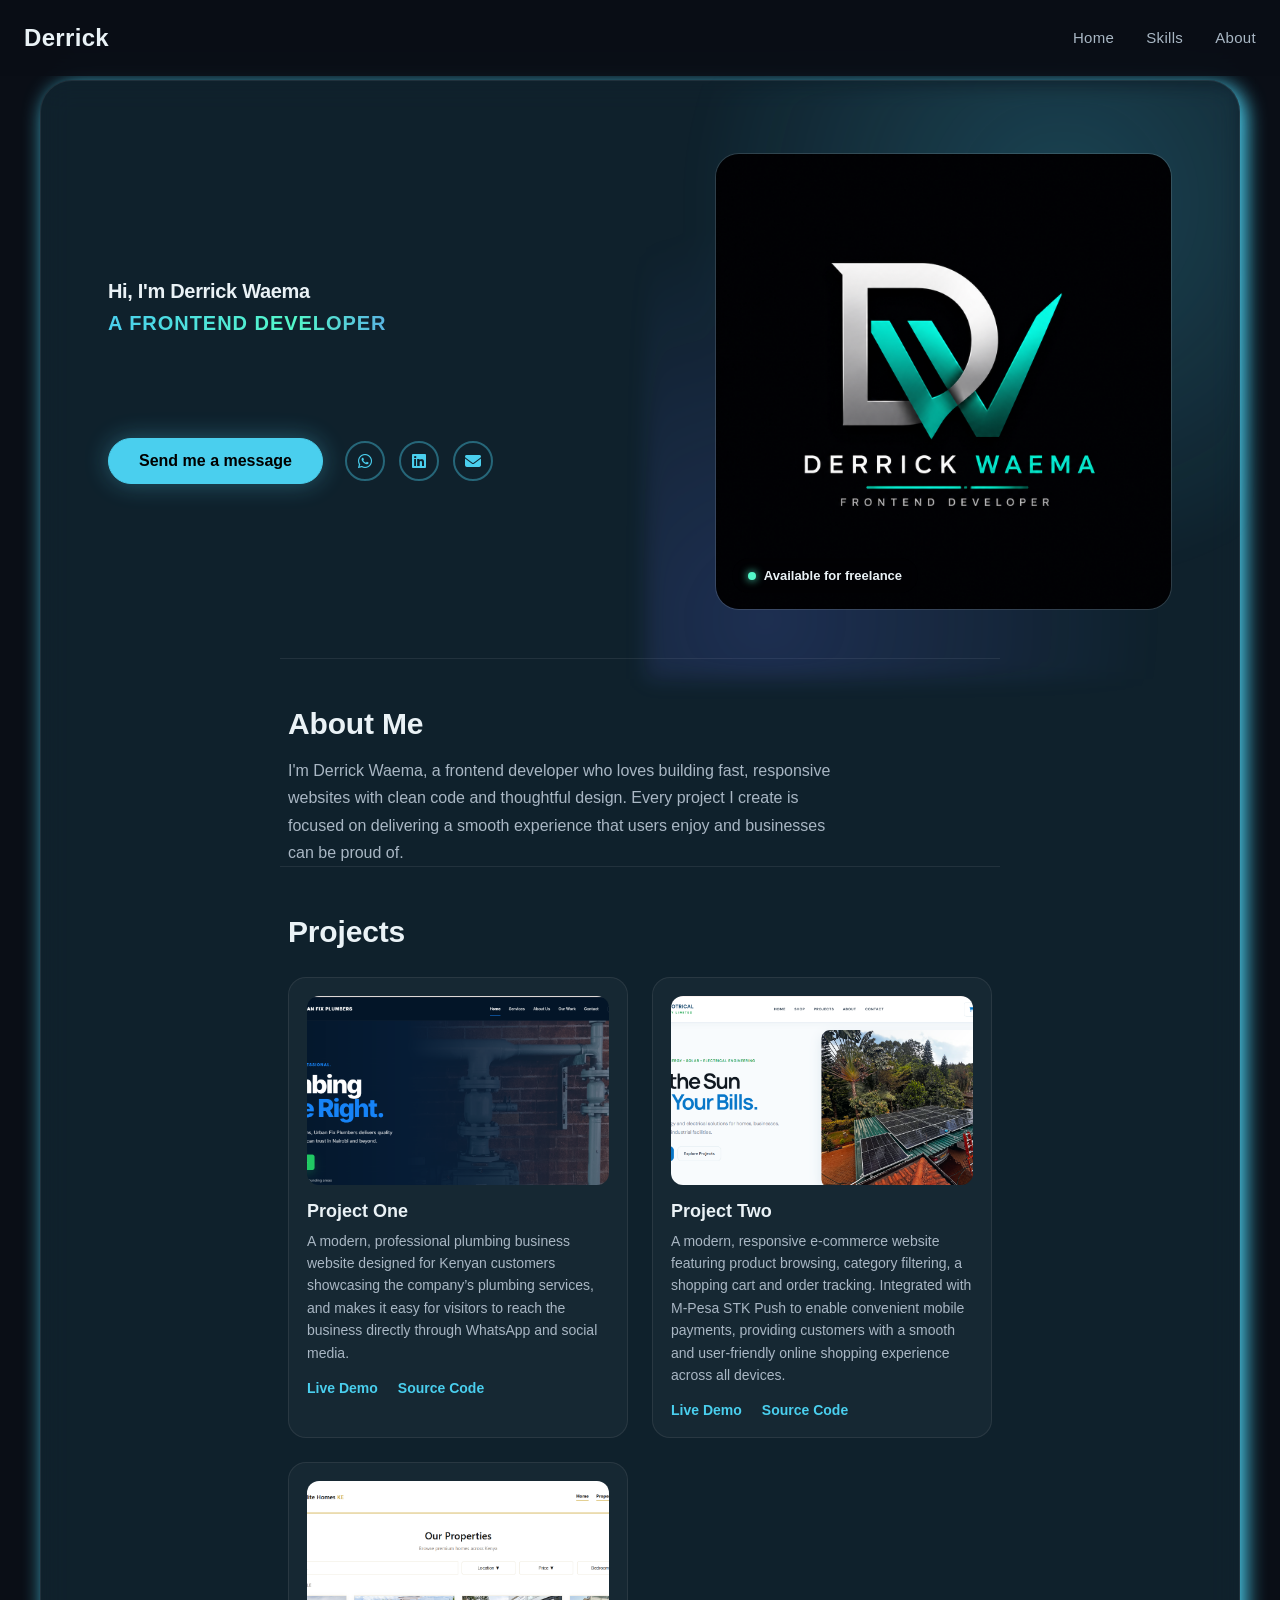
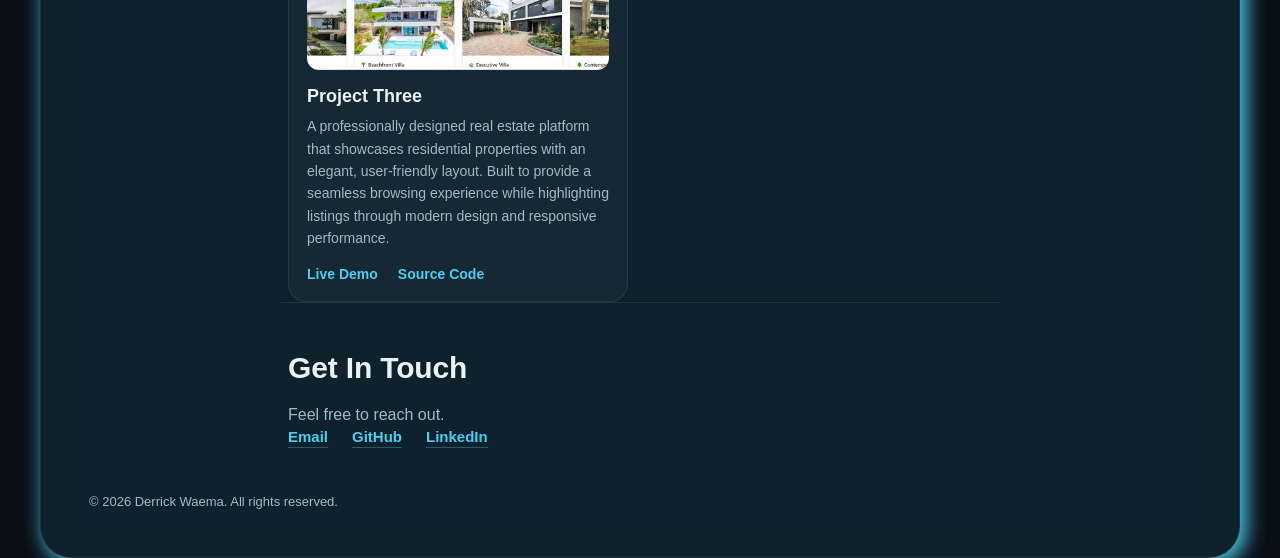
<file: index.html>
<!doctype html>
<html lang="en">
  <head>
    <meta charset="UTF-8" />
    <meta name="viewport" content="width=device-width, initial-scale=1.0" />
    <title>Derrick</title>
    <link rel="stylesheet" href="index.css" />
    <link
      rel="stylesheet"
      href="https://cdnjs.cloudflare.com/ajax/libs/font-awesome/6.7.2/css/all.min.css"
    />
  </head>
  <body>
    <video autoplay loop muted plays-inline class="back-video">
      <source src="gradient2.mp4" />
    </video>
    <header class="header">
      <nav>
        <div class="logo"><h4>Derrick</h4></div>
        <ul class="nav-links">
          <li><a href="index.html">Home</a></li>
          <li><a href="skills.html">Skills</a></li>
          <li><a href="about.html">About</a></li>
        </ul>
      </nav>
    </header>
    <section class="main-section">
      <section class="hero">
        <div class="hero-text">
          <h4>Hi, I'm Derrick Waema</h4>
          <h5>A FRONTEND DEVELOPER</h5>
          <p>
            <span class="line-1"
              >I design and build fast, modern, and responsive websites </span
            ><span class="line-2"
              >turn and ideas into beautiful digital experiences.</span
            >
          </p>

          <div class="social-icons">
            <a
              class="btn"
              href="https://wa.me/254796646674?text=Hello%20Derrick,%20I%20found%20your%20portfolio%20and%20would%20like%20to%20discuss%20a%20project."
              target="_blank"
            >
              Send me a message
            </a>

            <a
              class="social-icon"
              href="https://wa.me/254796646674"
              target="_blank"
            >
              <i class="fa-brands fa-whatsapp"></i>
            </a>

            <a
              class="social-icon"
              href="https://www.linkedin.com/in/waema-derrick-641452377/"
            >
              <i class="fa-brands fa-linkedin"></i>
            </a>

            <a class="social-icon" href="mailto:waemaderrick@gmail.com">
              <i class="fa-solid fa-envelope"></i>
            </a>
          </div>
        </div>
        <div class="hero-image">
          <div class="hero-image-frame">
            <img src="profile-photo.png" alt="Derrick Waema" />
            <div class="hero-badge">
              <span class="badge-dot"></span>
              Available for freelance
            </div>
          </div>
        </div>
      </section>

      <section id="about" class="about">
        <h2>About Me</h2>
        <p>
          I'm Derrick Waema, a frontend developer who loves building fast,
          responsive websites with clean code and thoughtful design. Every
          project I create is focused on delivering a smooth experience that
          users enjoy and businesses can be proud of.
        </p>
      </section>

      <section id="projects" class="projects">
        <h2>Projects</h2>

        <div class="project-list">
          <article class="project-card">
            <img src="urban-plumbers.png" alt="Project 1 screenshot" />
            <h3>Project One</h3>
            <p>
              A modern, professional plumbing business website designed for
              Kenyan customers showcasing the company’s plumbing services, and
              makes it easy for visitors to reach the business directly through
              WhatsApp and social media.
            </p>
            <div class="project-links">
              <a href="https://urbanfixplumbers5.netlify.app">Live Demo</a>
              <a href="https://github.com/Derrick692/urban-fix-plumbers.git"
                >Source Code</a
              >
            </div>
          </article>

          <article class="project-card">
            <img src="jaymotrical2.png" alt="Project 2 screenshot" />
            <h3>Project Two</h3>
            <p>
              A modern, responsive e-commerce website featuring product
              browsing, category filtering, a shopping cart and order tracking.
              Integrated with M-Pesa STK Push to enable convenient mobile
              payments, providing customers with a smooth and user-friendly
              online shopping experience across all devices.
            </p>
            <div class="project-links">
              <a
                href="https://jaymotricalgreenenergy.netlify.app"
                target="_blank"
                >Live Demo</a
              >
              <a
                href="https://github.com/Derrick692/jaymotricalgreenenergy.git"
                target="_blank"
                >Source Code</a
              >
            </div>
          </article>

          <article class="project-card">
            <img src="real-estate.png" alt="Project 3 screenshot" />
            <h3>Project Three</h3>
            <p>
              A professionally designed real estate platform that showcases
              residential properties with an elegant, user-friendly layout.
              Built to provide a seamless browsing experience while highlighting
              listings through modern design and responsive performance.
            </p>
            <div class="project-links">
              <a href="https://elitehomeske.netlify.app" target="_blank"
                >Live Demo</a
              >
              <a
                href="https://github.com/Derrick692/elitehomeske.git"
                target="_blank"
                >Source Code</a
              >
            </div>
          </article>
        </div>
      </section>

      <section id="contact" class="contact">
        <h2>Get In Touch</h2>
        <p>Feel free to reach out.</p>
        <ul class="contact-links">
          <li>
            <a href="mailto:waemaderrick@gmail.com?subject=Portfolio%20Inquiry"
              >Email</a
            >
          </li>
          <li>
            <a href="https://github.com/Derrick692" target="_blank">GitHub</a>
          </li>
          <li>
            <a href="https://linkedin.com/in/waema-derrick" target="_blank"
              >LinkedIn</a
            >
          </li>
        </ul>
      </section>

      <footer class="footer">
        <p>&copy; 2026 Derrick Waema. All rights reserved.</p>
      </footer>
    </section>
  </body>
</html>
</file>
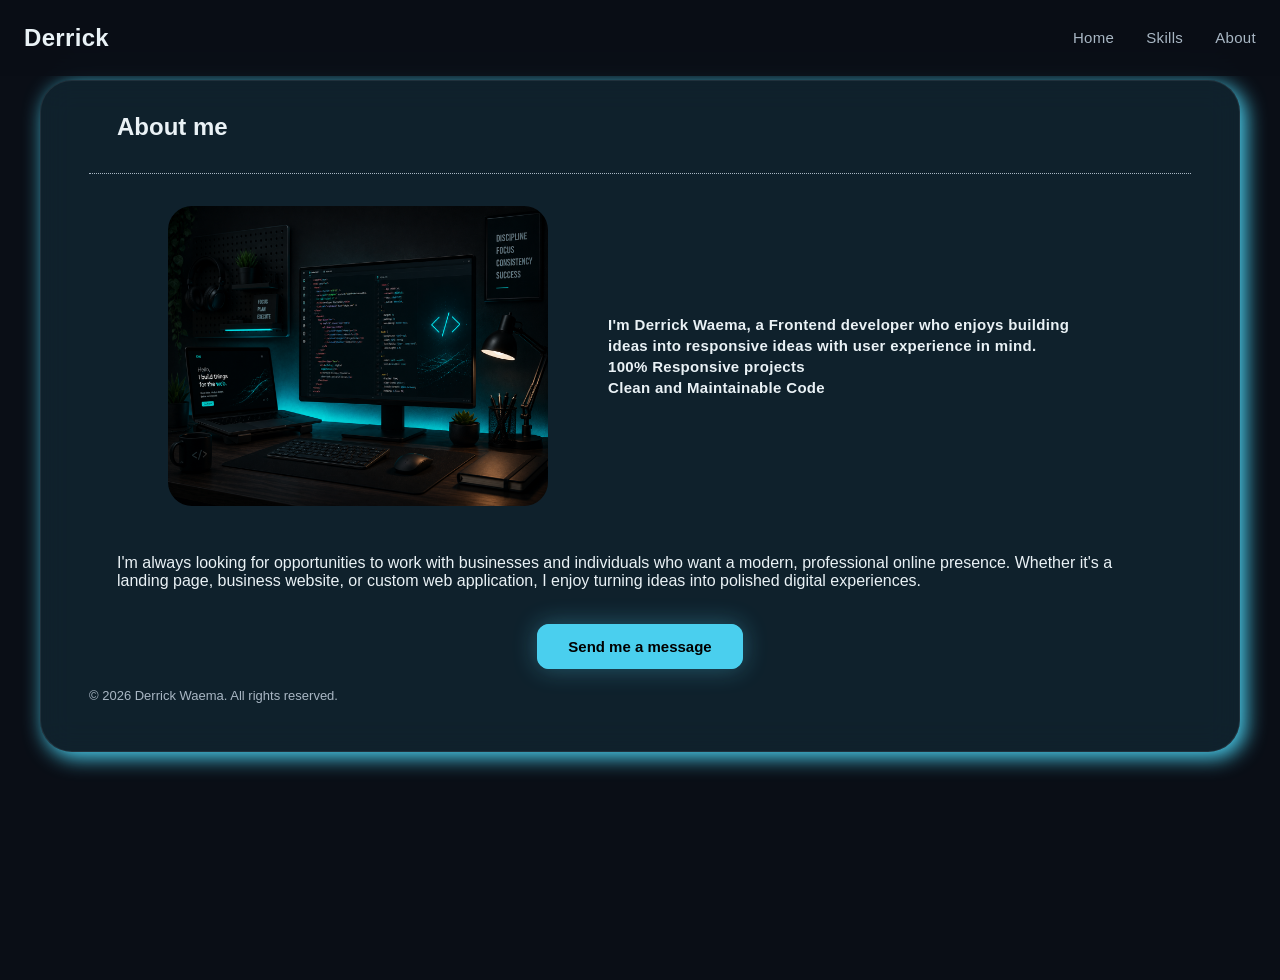
<file: about.html>
<!DOCTYPE html>
<html lang="en">
<head>
  <meta charset="UTF-8">
  <meta name="viewport" content="width=device-width, initial-scale=1.0">
  
  <title>Document</title>
  <link rel="stylesheet" href="about.css">
</head>
<body>
  <video autoplay loop muted plays-inline class="back-video">
    <source src="gradient2.mp4">
  </video>
     <header>
    <nav>
      <div class="logo"><h4>Derrick</h4></div>
      <ul class="nav-links">
        <li><a href="index.html">Home</a></li>
        <li><a href="skills.html">Skills</a></li>
        <li><a href="about.html">About</a></li>
       
      </ul>
    </nav>
  </header>
  <section class="main-section">

    <div class="about-me">
    <h2>About me</h2>
  </div>
  <div class="hero-section">
    
    <div class="hero-image">
      <img src="about-photo.png" alt="Derrick">
    </div>
    <div class="hero-text">
      <p>I'm Derrick Waema, a Frontend developer who enjoys building ideas into responsive ideas with user experience in mind.</p>
      <p>100% Responsive projects</p>
      <p>Clean and Maintainable Code</p>
    </div>
  </div>
    <div class="clients-section">
      <p>
      I'm always looking for opportunities to work with businesses and individuals who want a modern, professional online presence. Whether it's a landing page, business website, or custom web application, I enjoy turning ideas into polished digital experiences.
    </p>
    </div>
    
    <div class="send-message-button">
  <a href="https://wa.me/254796646674?text=Hello%20Derrick,%20I%20found%20your%20portfolio%20and%20would%20like%20to%20discuss%20a%20project." target="_blank">
    Send me a message
  </a>
</div>
      
   
  </div>
   <footer class="footer">
    <p>&copy; 2026 Derrick Waema. All rights reserved.</p>
  </footer>
  </section>
</body>
</html>
</file>
<file: index.css>
*{
  margin: 0;
  padding: 0;
  box-sizing: border-box;
  font-family: Arial, Helvetica, sans-serif;
}
:root{
  --cyan: #4acfee;
  --mint: #53f8c9;
  --violet: #6070fd;
  --ink: #0a0e16;
  --panel: #4ad0ee1a;
  --text: #eaf2f6;
  --text-dim: #a9b7c4;
  --font-display: "Space Grotesk", "Arial", sans-serif;
  --font-body: "Inter", "Helvetica", sans-serif;
}
html{
  scroll-behavior: smooth;

}
body{
  position: relative;
  height: 100vh;
  width: 100%;
  background-color: var(--ink);
  font-family: var(--font-body);
  color: var(--text);

}
.back-video{
  position: fixed;
  right: 0;
  bottom: 0;
  z-index: -1;
}
.main-section{
  width: min(100%, 1200px);
  margin: 24px auto;
  margin-top: 80px;
  padding: 0 clamp(1.25rem, 4vw, 3rem) 3rem;
  background-color: var(--panel);
  backdrop-filter: blur(16px);
  border: 1px solid #ffffff14;
  border-radius: 32px;
  box-shadow: 5px 5px 20px 1px #4acfee;
}
header{
  position: fixed;
  top: 0;
  z-index: 1000;
  width: 100%;
  background: rgba(10,14,22,.75);
  backdrop-filter: blur(16px);
  margin: 0 auto;
  
}
nav{
  display: flex;
  justify-content: space-between;
  align-items: center;
  padding: 24px ;

}
.logo h4{
  color: var(--text);
  font-family: var(--font-display);
  font-size: 24px;
  font-weight: 700;
  letter-spacing: 0.02rem;
}
.nav-links {
  display: flex;
  list-style: none;
  gap: 32px;

}
.nav-links a{
  position: relative;
  color: var(--text-dim);
  text-decoration: none;
  font-size: 15px;
  font-weight: 500;
  letter-spacing: 0.02rem;
  transition: 0.3s;
  transition: color 0.35s ease;
}
.nav-links a::after{
  content: "";
  position: absolute;
  left: 0;
  width: 0;
  bottom: -6px;
  height: 1px;
  background: var(--cyan);
  transition: width 0.25s ease;
}
.nav-links a:hover{
  color:var(--text);
}
.nav-links a:hover::after{
  width: 100%;
}
.hero{
  display: flex;
  align-items: stretch;
  max-width: 1080px;
  margin: 0 auto;
  gap: clamp(1.5rem, 4vw, 3rem);
  padding: clamp(2rem, 6vw, 4.5rem) 0.5rem 3rem;
  color: var(--text);
}
.hero-text{
  flex: 1.1;
  display: flex;
  flex-direction: column;
  align-items: flex-start;
  justify-content: center;
}
.hero-image{
  position: relative;
  flex: 0.9;
  border-radius: 24px;
  isolation: isolate;
}
.hero-image::before{
  content: "";
  position: absolute;
  inset: -15%;
  background: radial-gradient(circle at 70% 20%, #4acfee33, transparent 60%),
  radial-gradient(circle at 20% 90%, #6070fd2e, transparent 55%);
  z-index: -1;
  filter: blur(10px);
}
.hero-image-frame{
  position: relative;
  height: 100%;
  border-radius: 24px;
  overflow: hidden;
  border: 1px solid #ffffff1a;
  background: #ffffff08;
}
.hero-image-frame img{
  height: 100%;
  width: 100%;
  object-fit: cover;
  display: block;
}
.hero-badge{
  position: absolute;
  left: 16px;
  bottom: 16px;
  display: flex;
  align-items: center;
  gap: 8px;
  padding: 10px 16px;
  border-radius: 999px;
  backdrop-filter: blur(8px);
  font-size: 13px;
  font-weight: 600;
  color: var(--text);
}
.badge-dot{
  height: 8px;
  width: 8px;
  border-radius: 50%;
  background: var(--mint);
  box-shadow: 0 0 8px var(--mint);
}
@media(max-width: 780px){
  .hero{
    flex-direction: column;
  }
  .hero-image::before{
    inset: -3%
  }
}
.hero h4{
  font-family: var(--font-display);
  font-size: clamp(16px, 2.4vw, 20px);
  font-weight: 700;
  margin: 0 0 10px;
  letter-spacing: -0.02rem;
  line-height: 1.1;
}
.hero h5{
  font-family: var(--font-display);
  font-size: clamp(16px, 2.4vw, 20px);
  font-weight: 600;
  letter-spacing: 0.06rem;
  margin: 0 0 20px;

  background: linear-gradient(to right, #4acfee, #53f8c9, #6070fd, #4acfee);
  background-size: 200%;
  background-clip: text;
  -webkit-background-clip: text;
  -webkit-text-fill-color: transparent;
  animation: animate-gradient 2.5s linear infinite;
}

.hero p{
  max-width: 460px;
  font-size: 16px;
  line-height: 1.6;
  color: var(--text-dim);
  margin-bottom: 32px;
}
.hero span{
  display: block;
  overflow: hidden;
  white-space: nowrap;
}
.line-1{
  width: 0%;
  animation: typing 1.5s steps(77) forwards;
}
.line-2{
  width: 0%;
  animation: typing 1s steps(28)forwards;
  animation-delay: 1.5s;
}
.btn{
  text-decoration: none;
  padding: 13px 30px;
  background-color:var(--cyan);
  border: 1px solid var(--cyan);
  border-radius: 999px;
  box-shadow: 0 0 24px #4acfee55;
  font-size: 16px;
  font-weight: 700;
  color: black;
  cursor: pointer;
  margin-right: 15px;
  transition: transform 0.2s ease, box-shadow 0.25s ease, background 0.2s ease, background-color 0.25s ease, color 0.25s ease;
  display: flex;
  flex-direction: row;
}
.btn:hover{
  background-color: transparent;
  box-shadow: none;
  color: var(--cyan);
  transform: translateY(-4px);
}
.social-icons{
  display: flex;
  align-items: center;
}
.social-icons i{

  list-style: none;
  
}
.social-icon {
  display: inline-flex;
  align-items: center;
  justify-content: center;
  padding: 8px;
  width: 40px;
  height: 40px;
  border: 2px solid #4acfee66;
  border-radius: 50%;
  font-size: 16px;
  color: var(--cyan);
  text-decoration: none;
  margin: 0 7px;
  transition: 0.3s ease;

}

.social-icon:hover{
  background-color: #4acfee;
  color: black;
  box-shadow: 0 0 10px #4acfee88;
  transform: translateY(-3px);
}

.about,
.projects,
.contact{
  max-width: 720px;
  margin: 0 auto;
  padding: 3rem 0.5rem 0;
  border-top: 1px solid #ffffff14;
}
.about h2,
.projects h2,
.contact h2{
  font-family: var(--font-display);
  font-size: clamp(24px, 3.5vw, 30px);
  font-weight: 700;
  letter-spacing: -0.01rem;
  color: var(--text);
  margin-bottom: 16px;
}
.about p,
.contact > p{
  color: var(--text-dim);
  font-size: 16px;
  line-height: 1.7;
  max-width: 560px;
}
.project-list{
  display: grid;
  grid-template-columns: repeat(auto-fit, minmax(260px, 1fr));
  gap: 24px;
  margin-top: 28px;
}
.project-card{
  background: #ffffff08;
  border: 1px solid #ffffff14;
  border-radius: 18px;
  padding: 18px;
  transition: 0.25s ease;
}
.project-card:hover{
  transform: translateY(-4px);
  border-color: #4acfee55;
  box-shadow: 0 12px 32px #00000040;
}
.project-card img{
  width: 100%;
  aspect-ratio: 16/10;
  object-fit: cover;
  border-radius: 12px;
  background: #0000002a;
  margin-bottom: 16px;
  display: block;
}
.project-card h3{
  font-size: 18px;
  font-family: var(--font-display);
  font-weight: 600;
  color: var(--text);
  margin-bottom: 8px;
}
.project-card p{
  font-size: 14px;
  color: var(--text-dim);
  line-height: 1.6;
  margin-bottom: 16px;
}
.project-links{
  display: flex;
  gap: 20px;
}
.project-links a{
  font-size: 14px;
  font-weight: 600;
  color: var(--cyan);
  text-decoration: none;
  border-bottom: 1px solid transparent;
  transition:  0.2s ease;
}
.project-links a:hover{
  border-bottom: 1px solid var(--cyan);
}
.coming-soon {
  display: flex;
  gap: 22px;
}
.coming-soon p{
  font-size: 10px;
}
.contact-links{
  list-style: none;
  display: flex;
  gap: 24px;
  margin-top: 20p;
  padding-bottom: 3rem;
}
.contact-links a{
  color: var(--cyan);
  font-size: 15px;
  font-weight: 600;
  text-decoration: none;
  border-bottom: 1px solid #4acfee55;
  padding-bottom: 2px;
  transition: 0.2 ease;
}
.contact-links a:hover{
  color: var(--mint);
  border-color: var(--mint);
}
.footer p{
  font-size: 13px;
  color: var(--text-dim);
}


@media (max-width: 780px){

  body{
    min-height: 100vh;
    overflow-x: hidden;
  }

  header{
    position: fixed;
    top: 0;
    left: 0;
  }

  nav{
    padding: 18px 20px;
  }

  .logo h4{
    font-size: 21px;
  }

  .nav-links{
    gap: 18px;
  }

  .nav-links a{
    font-size: 13px;
  }

  .main-section{
    width: calc(100% - 20px);
    margin: 68px auto 15px;
    padding: 0 18px 2rem;
    border-radius: 22px;
    box-shadow: 0 0 18px #4acfee55;
  }


  .hero{
    flex-direction: column;
    gap: 30px;
    padding: 2.5rem 0 2rem;
  }

  .hero-text{
    width: 100%;
    align-items: flex-start;
  }

  .hero h4{
    font-size: 17px;
    margin-bottom: 9px;
  }

  .hero h5{
    font-size: 16px;
    margin-bottom: 17px;
  }

  .hero p{
    width: 100%;
    max-width: 100%;
    font-size: 14px;
    line-height: 1.6;
    margin-bottom: 24px;
  }

  /* Don't force the typing text to stay on one line */
  .hero span{
    white-space: normal;
    overflow: visible;
  }

  .line-1,
  .line-2{
    width: 100%;
    animation: none;
  }

  .line-2{
    margin-top: 3px;
  }


  /* Button + social icons */
  .social-icons{
    width: 100%;
    display: flex;
    align-items: center;
    flex-wrap: wrap;
    gap: 8px;
  }

  .btn{
    padding: 12px 20px;
    margin-right: 4px;
    font-size: 14px;
    white-space: nowrap;
  }

  .social-icon{
    width: 38px;
    height: 38px;
    margin: 0 2px;
    padding: 7px;
    font-size: 15px;
  }


  /* Hero image */
  .hero-image{
    width: 100%;
    height: 360px;
    flex: none;
    border-radius: 20px;
  }

  .hero-image-frame{
    height: 100%;
    border-radius: 20px;
  }

  .hero-image-frame img{
    object-fit: cover;
    object-position: center;
  }

  .hero-image::before{
    inset: -5%;
  }

  .hero-badge{
    left: 12px;
    bottom: 12px;
    padding: 9px 13px;
    font-size: 12px;
  }


  /* Sections */
  .about,
  .projects,
  .contact{
    width: 100%;
    max-width: 100%;
    padding: 2.2rem 0 0;
  }

  .about h2,
  .projects h2,
  .contact h2{
    font-size: 24px;
    margin-bottom: 12px;
  }

  .about p,
  .contact > p{
    font-size: 14px;
    line-height: 1.7;
  }


  /* Projects */
  .project-list{
    grid-template-columns: 1fr;
    gap: 18px;
    margin-top: 22px;
  }

  .project-card{
    padding: 14px;
    border-radius: 16px;
  }

  .project-card img{
    aspect-ratio: 16 / 10;
    margin-bottom: 13px;
    border-radius: 10px;
  }

  .project-card h3{
    font-size: 17px;
    margin-bottom: 7px;
  }

  .project-card p{
    font-size: 13px;
    line-height: 1.6;
    margin-bottom: 14px;
  }

  .project-links{
    gap: 18px;
  }

  .project-links a{
    font-size: 13px;
  }


  /* Contact */
  .contact-links{
    gap: 18px;
    margin-top: 18px;
    padding-bottom: 2.2rem;
    flex-wrap: wrap;
  }

  .contact-links a{
    font-size: 14px;
  }


  /* Footer */
  .footer{
    padding-bottom: 10px;
  }

  .footer p{
    font-size: 11px;
    text-align: center;
  }
}


/* =========================
   VERY SMALL PHONES
   ========================= */

@media (max-width: 420px){

  nav{
    padding: 16px 15px;
  }

  .nav-links{
    gap: 13px;
  }

  .nav-links a{
    font-size: 12px;
  }

  .logo h4{
    font-size: 20px;
  }

  .main-section{
    width: calc(100% - 14px);
    padding-left: 15px;
    padding-right: 15px;
    border-radius: 20px;
  }

  .hero{
    padding-top: 2rem;
    gap: 25px;
  }

  .hero h4{
    font-size: 16px;
  }

  .hero h5{
    font-size: 14px;
  }

  .hero p{
    font-size: 13px;
  }

  .social-icons{
    gap: 6px;
  }

  .btn{
    padding: 11px 16px;
    font-size: 13px;
  }

  .social-icon{
    width: 36px;
    height: 36px;
  }

  .hero-image{
    height: 300px;
  }

  .hero-badge{
    font-size: 11px;
  }

  .about h2,
  .projects h2,
  .contact h2{
    font-size: 22px;
  }
}
</file>
<file: about.css>
*{
  margin: 0;
  padding: 0;
  box-sizing: border-box;
  font-family: Arial, Helvetica, sans-serif;
}
:root{
  --cyan: #4acfee;
  --mint: #53f8c9;
  --violet: #6070fd;
  --ink: #0a0e16;
  --panel: #4ad0ee1a;
  --text: #eaf2f6;
  --text-dim: #a9b7c4;
  --font-display: "Space Grotesk", "Arial", sans-serif;
  --font-body: "Inter", "Helvetica", sans-serif;
}
html{
  scroll-behavior: smooth;
}
body{
  position: relative;
  height: 100vh;
  width: 100%;
  background-color: var(--ink);
  font-family: var(--font-body);
  color: var(--text);
}
.back-video{
  position: fixed;
  right: 0;
  bottom: 0;
  z-index: -1;
}
.main-section{
  width: min(100%, 1200px);
  margin: 24px auto;
  margin-top: 80px;
  padding: 0 clamp(1.25rem, 4vw, 3rem) 3rem;
  background-color: var(--panel);
  backdrop-filter: blur(16px);
  border: 1px solid #ffffff14;
  border-radius: 32px;
  box-shadow: 5px 5px 20px 1px #4acfee;
}
header{
  position: fixed;
  top: 0;
  z-index: 1000;
  width: 100%;
  background: rgba(10,14,22,.75);
  backdrop-filter: blur(16px);
}
nav{
  display: flex;
  justify-content: space-between;
  align-items: center;
  padding: 24px ;

}
.logo h4{
  color: var(--text);
  font-family: var(--font-display);
  font-size: 24px;
  font-weight: 700;
  letter-spacing: 0.02rem;
}
.nav-links {
  display: flex;
  list-style: none;
  gap: 32px;

}
.nav-links a{
  position: relative;
  color: var(--text-dim);
  text-decoration: none;
  font-size: 15px;
  font-weight: 500;
  letter-spacing: 0.02rem;
  transition: 0.3s;
  transition: color 0.35s ease;
}
.nav-links a::after{
  content: "";
  position: absolute;
  left: 0;
  width: 0;
  bottom: -6px;
  height: 1px;
  background: var(--cyan);
  transition: width 0.25s ease;
}
.nav-links a:hover{
  color:var(--text);
}
.nav-links a:hover::after{
  width: 100%;
}
.about-me{
  font-display: block;
  margin: 0;
  padding: 2rem 1.75rem 2rem;
  border-bottom: 1px solid var(--text-dim);
  border-style: dotted;
  border-right: 0;
  border-top: 0;
  border-left: 0;  
}
.hero-section{
  display: flex;
  align-items: stretch;
  max-width: 1000px;
  margin: 0 auto;
  padding: 2rem 1.75rem 3rem;
  gap: 2rem;
}
.hero-image{
  flex: 0 0 380px;
  
  isolation: isolate;
  display: block;
  border-radius: 24px;
}
.hero-image img{
   width: 100%;
  height: 300px;        
  object-fit: cover;
  border-radius: 24px;
  display: block;
}
.hero-text{

  flex: 1;
  display: flex;
  flex-direction: column;
  justify-content: center;

}
.hero-text p{
  font-size: 15px;
  font-weight: 600;
  letter-spacing: 0.02rem;
  padding: 0 1.75rem 0;
  line-height: 1.4;
  color: var(--text);
}
.clients-section{
  display: flex;
  margin: 0 auto;
  padding: 0 1.75rem 3rem;
}
.send-message-button{
  margin: 0 auto;
  display: block;
  padding: 0 1.75rem 2rem;
  text-align: center;
}
.send-message-button a{
  padding: 13px 30px;
  border-radius: 12px;
  font-size: 15px;
  text-decoration: none;
  font-weight: 600;
  border: 1px solid var(--cyan);
  box-shadow: 0 0 24px #4acfee55;
  color: black;
  background: var(--cyan);
  cursor: pointer;
  transition: 0.2s ease;
}
.send-message-button a:hover{
  background: transparent;
  color: var(--cyan);
  box-shadow: none;
  transform: translateY(-4px);

}

.footer p{
  font-size: 13px;
  color: var(--text-dim);
}

/* =========================
   MOBILE RESPONSIVE
   ========================= */

@media (max-width: 780px){

  body{
    min-height: 100vh;
    overflow-x: hidden;
  }

  /* Header */
  nav{
    padding: 18px 20px;
  }

  .logo h4{
    font-size: 21px;
  }

  .nav-links{
    gap: 18px;
  }

  .nav-links a{
    font-size: 13px;
  }


  /* Main container */
  .main-section{
    width: calc(100% - 20px);
    margin: 68px auto 15px;
    padding: 0 18px 2rem;
    border-radius: 22px;
    box-shadow: 0 0 18px #4acfee55;
  }


  /* About heading */
  .about-me{
    padding: 1.7rem 0 1.3rem;
  }

  .about-me h2{
    font-size: 23px;
  }


  /* Hero */
  .hero-section{
    flex-direction: column;
    width: 100%;
    padding: 2rem 0 2rem;
    gap: 24px;
  }


  /* Image */
  .hero-image{
    width: 100%;
    flex: none;
    border-radius: 20px;
  }

  .hero-image img{
    width: 100%;
    height: 300px;
    border-radius: 20px;
    object-fit: cover;
  }


  /* Text */
  .hero-text{
    width: 100%;
    gap: 13px;
  }

  .hero-text p{
    padding: 0;
    font-size: 14px;
    line-height: 1.6;
  }


  /* Clients section */
  .clients-section{
    width: 100%;
    padding: 0 0 2rem;
  }

  .clients-section p{
    font-size: 14px;
    line-height: 1.7;
    color: var(--text-dim);
  }


  /* Button */
  .send-message-button{
    width: 100%;
    padding: 0 0 2rem;
  }

  .send-message-button a{
    display: inline-block;
    padding: 12px 24px;
    font-size: 14px;
  }


  /* Footer */
  .footer{
    padding-top: 5px;
  }

  .footer p{
    font-size: 11px;
    text-align: center;
  }
}


/* =========================
   SMALL PHONES
   ========================= */

@media (max-width: 420px){

  nav{
    padding: 16px 15px;
  }

  .logo h4{
    font-size: 20px;
  }

  .nav-links{
    gap: 13px;
  }

  .nav-links a{
    font-size: 12px;
  }


  .main-section{
    width: calc(100% - 14px);
    padding-left: 15px;
    padding-right: 15px;
    border-radius: 20px;
  }


  .about-me{
    padding-top: 1.5rem;
  }

  .about-me h2{
    font-size: 21px;
  }


  .hero-section{
    padding-top: 1.7rem;
    gap: 20px;
  }


  .hero-image img{
    height: 260px;
  }


  .hero-text p{
    font-size: 13px;
  }


  .clients-section p{
    font-size: 13px;
  }


  .send-message-button a{
    padding: 11px 20px;
    font-size: 13px;
  }


  .footer p{
    font-size: 10px;
  }
}
</file>
